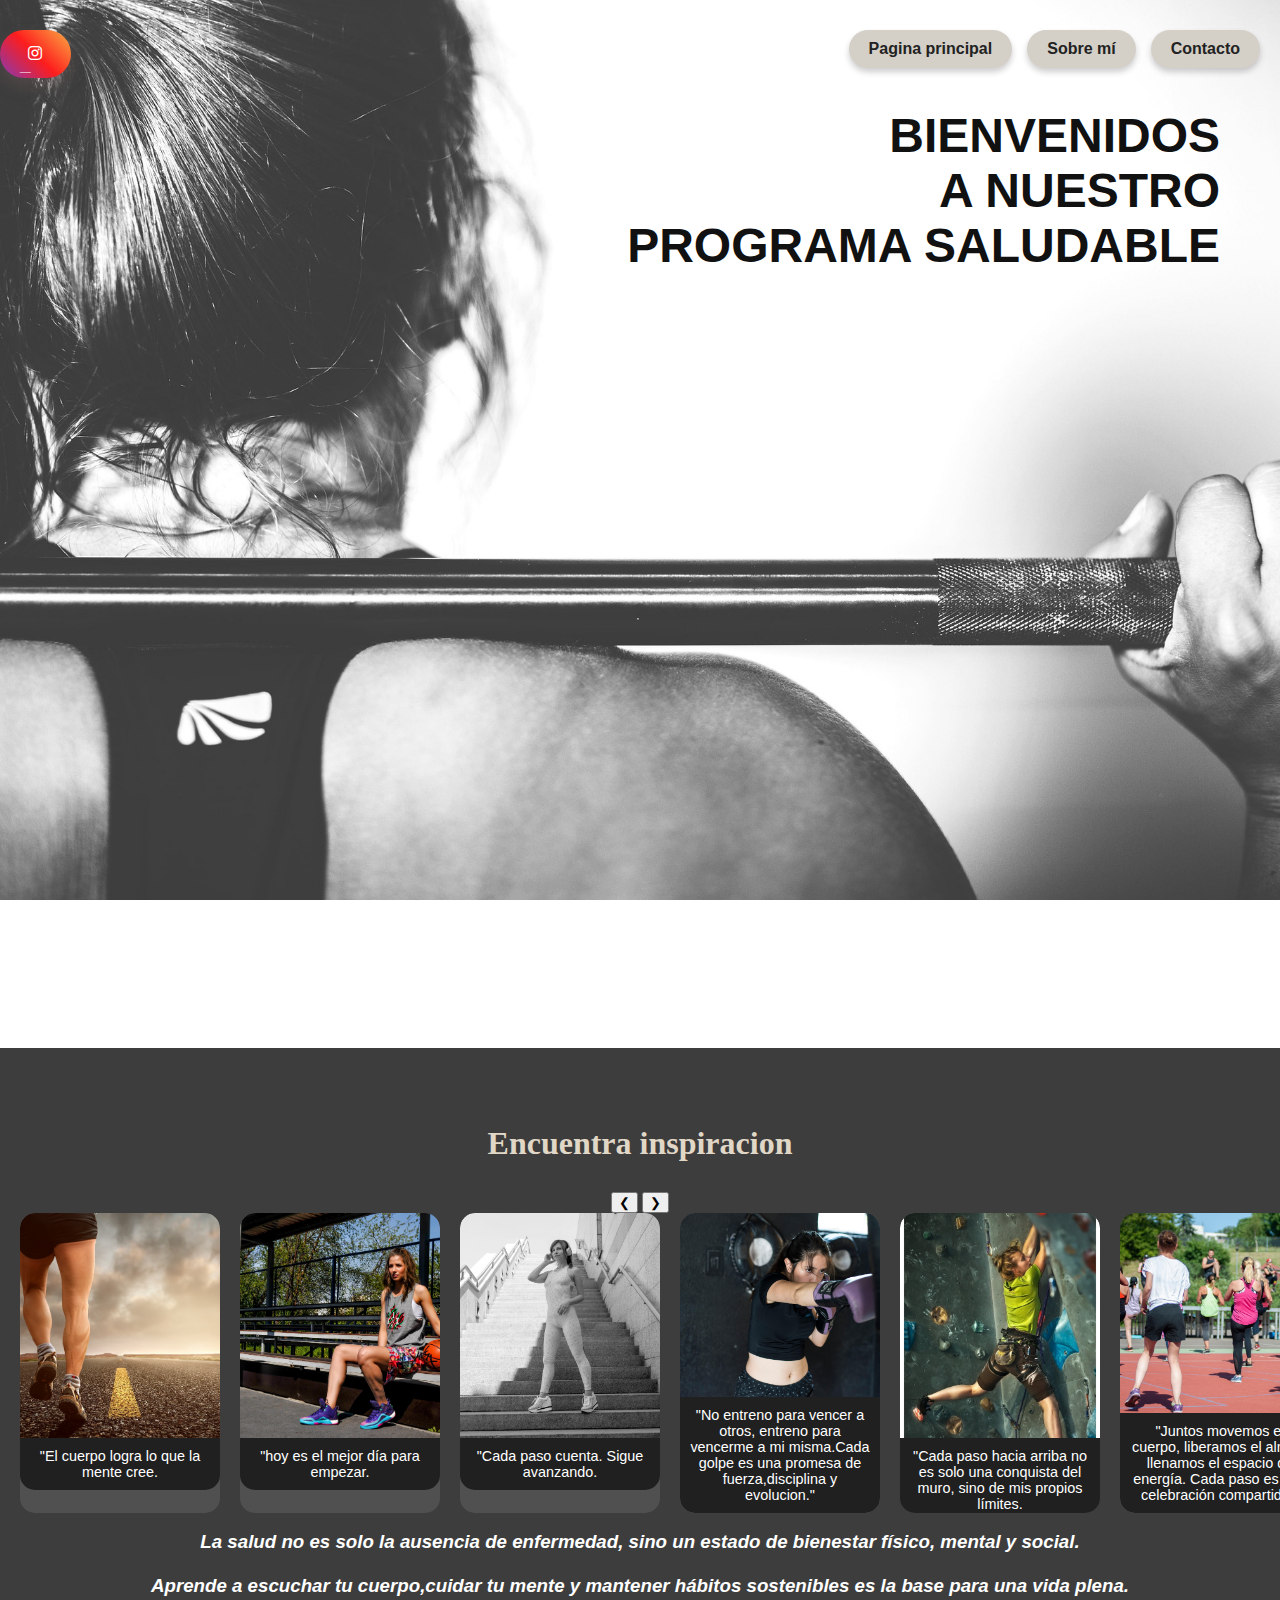
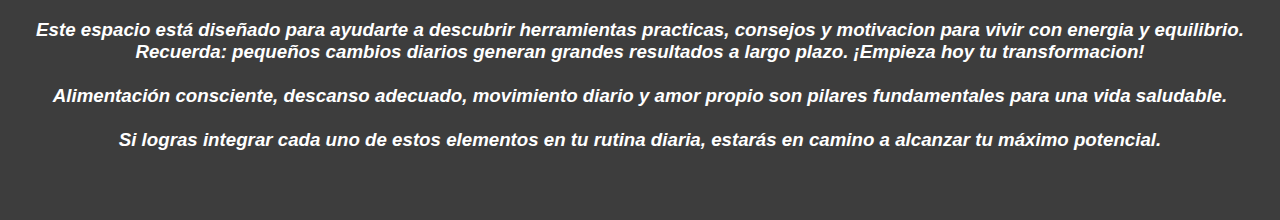
<file: inicio/inicio.html>
<!DOCTYPE html>
<html lang="en">
<head>
<meta charset="UTF-8">
<meta name="viewport" content="width=device-width, initial-scale=1.0">
<link rel="stylesheet" href="https://cdnjs.cloudflare.com/ajax/libs/font-awesome/6.5.0/css/all.min.css">
<link rel="stylesheet" href="./inicio.css">
<title>INICIO </title>
</head>
<body class="inicio">
    <a href="https://www.instagram.com/carlos_daniell_ll/"
    target="_blank"
    class="btn-llamativo"
    title="Sigueme en instagram">
<i class="fab fa-instagram"></i>
</a>
</div>
<div class="menu">
    <a href="../index.html">Pagina principal</a>
    <a href="../sobre-mi/sobre_mi.html">Sobre mí</a>
    <a href="../contacto/contact.html">Contacto</a>
</div>
<div class="contenido">
    <h1 class="titulo">BIENVENIDOS <br>A NUESTRO <br> PROGRAMA
    SALUDABLE</h1>
</div>
<section class="seccion-carrusel">
    <h2 class="titulo-carrusel">Encuentra inspiracion</h2>
    <div style="text-align: center;
    margin-bottom: 10px;">
    <button class="boton-izq" 
    onclick="moverCarrusel(-1)">&#10094;</button>
    <button class="boton-der"
    onclick="moverCarrusel(1)">&#10095;</button> 
<div class="contendor-carrusel">
    <div class="slide-caja">
    <div class="slide-item">
        <img src="../img/yoga.jpg" alt="Frase 1">
            <p>"El cuerpo logra lo que la mente cree.</p></div>
        <div class="slide-item"><img src="../img/joven.jpg" alt="Frase 2">
            <p>"hoy es el mejor día para empezar.</p></div>
        <div class="slide-item"><img src="../img/fit.jpg" alt="Frase 3">
            <p>"Cada paso cuenta. Sigue avanzando.</p></div>
        <div class="slide-item"> <img src="../img/boxeo.jpg" alt="Frase 4">
            <p>"No entreno para vencer a otros, entreno 
                para vencerme a mi misma.Cada golpe es una promesa 
                de fuerza,disciplina y evolucion."
            </p></div>
        <div class="slide-item"><img src="../img/escalada.jpg"
            alt="Frase 5">
            <p>"Cada paso hacia arriba no es solo una conquista
                del muro, sino de mis propios límites.
                
            </p></div>  
            <div class="slide-item"><img src="../img/zumba.jpg"
                alt="Frase 6">
                <p>"Juntos movemos el cuerpo, liberamos
                    el alma y llenamos el espacio de energía.
                    Cada paso es una celebración compartida".
                </p></div>
                <div class="slide-item"><img src="../img/abs.jpg"
                    alt="Frase 7">
                    <p>"La resistencia que enfrentas en el gimnasio y en la vida solo se 
                        construye con un carácter fuerte." <br>-ARNOLD SCHWARZENEGGER</p>
                </div>  
        </div>
        <h3>
        La salud no es solo la ausencia de enfermedad, sino un estado de bienestar físico, mental y social.
        <br><br>
        Aprende a escuchar tu cuerpo,cuidar tu mente y mantener 
        hábitos sostenibles es la base para una vida plena.
        <br><br>
            Este espacio está diseñado para ayudarte 
            a descubrir herramientas practicas, consejos 
            y motivacion para vivir con energia y equilibrio.
            Recuerda: pequeños cambios diarios generan grandes resultados a largo plazo. ¡Empieza hoy tu transformacion!
            <br><br>
            Alimentación consciente, descanso adecuado,
            movimiento diario y amor propio son pilares 
            fundamentales para una vida saludable.
            <br><br>
            Si logras integrar cada uno de estos elementos en tu rutina diaria, estarás en camino a alcanzar tu máximo potencial.
        </h3>
</section>
<script>
        let currentIndex = 0;
        const items=
        document.querySelectorAll('.slide-item');

        function showSlide(index) {
            const total = items.length;
            if (index >= total) currentIndex = 0;
         contenedor.style.transform = `translateX(-${indice * 
        400}px)`;
    }

</script>
</body>
</html>
</file>
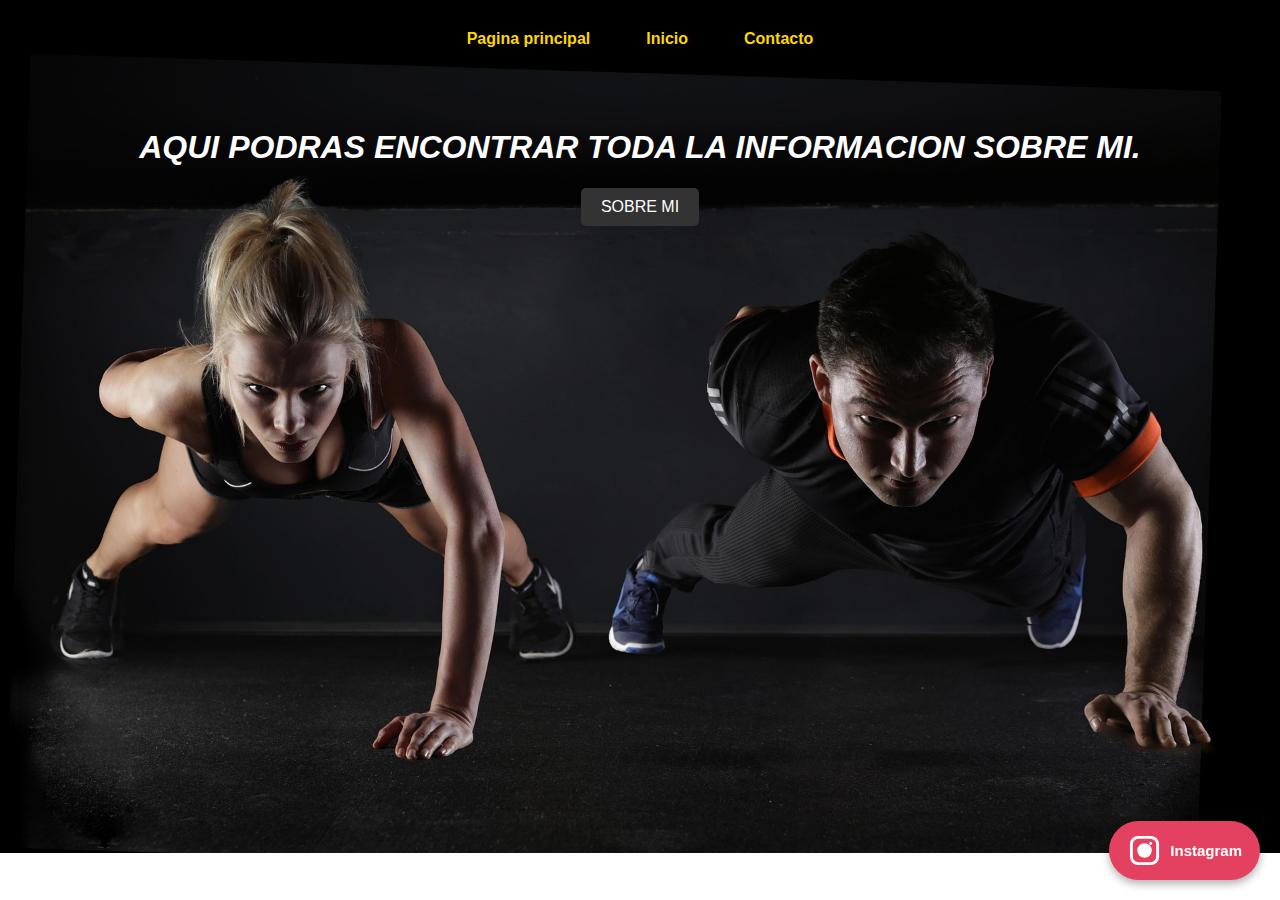
<file: sobre-mi/sobre_mi.html>
<!DOCTYPE html>
<html lang="en">
<head>
    <meta charset="UTF-8">
    <meta name="viewport" content="width=device-width, initial-scale=1.0">
    <link rel="stylesheet" href="./sobre-mi.css">
    <title>SOBRE MI</title>
    
</head>

<body class="inicio">
   <div class="menu">
    <a href="../index.html">Pagina principal</a>
    <a href="../inicio/inicio.html">Inicio</a>
    <a href="../contacto/contact.html">Contacto</a>
</div>
    <div class="contenedor-central">
        <h1>AQUI PODRAS ENCONTRAR TODA LA INFORMACION
                    SOBRE MI.
        </h1>

    <input type="checkbox"
    id="toggle-menu">
    <label for="toggle-menu">SOBRE MI</label>
    <div id="contenido-menu">
    <p><strong>Hola, Soy Carlos Daniel Lujan</strong></p>

    <p>Hace tiempo decidí hacer un cambio
    real en mi vida. Pasé de una rutina
    desordenada y poco saludable a construir
    habitos que me ayudaran a sentirme mejor
    física,mental y emocionalmente.</p>

    <p> Hoy combino el ejercicio constante,la 
    buena alimentación y una mentalidad 
    enfocada en el crecimiento personal
    para transformar mi bienestar día a día.
    No uso suplementos costosos ni métodos 
    complicados,simplemente aplico constacia,
    disciplina y ganas de mejorar. </p>

    <p> Mi objetivo ahora es ayudar a otras
    personas que , como yo quieren dar ese 
    paso y transformar su vida. Si tú también 
    estas buscando recuperar tu energía,
    mejorar tu salud y sentirte bien contigo mismo,
    aqui vas a encontrar inspiracion, consejos y
    apoyo para lograrlo.</p>
    
    </p><strong>¡El cambio no es facil,
        pero si es posible! Y comienza con una decisión:
        cuidarte a ti mismo.
    </strong>
        </p> 
        <div class="foto-nombre">
            <img src="../img/carlo.jpg" alt="Carlos Daniel Lujan"
            class="foto-perfil">
            <p class="nombre">Carlos Daniel Lujan</p>
        </div>
    </div>    
    </div>

    <a
    href="https://www.instagram.com/carlos_daniell_ll/"
    target="_blank"
    class="btn-instagram"
    aria-label="instagram">
    <span class="icon">
    <svg
    xmlns="https://www.w3.org/2000/svg"
    width="35" height="35" fill="white"
    viewBox="0 0 24 24"
    style="vertical-align: middle;
    margin-right: 8px;">
    <path d="M7.75 2h8.5A5.75 5.75 0
    0122 7.75v8.5A5.75 5.75 0 0116.25
    22h-8.5A5.75 5.75 0 012 16.25v-8.5A5.75
    5.75 0 017.75 2zm0 2A3.75 3.75 0 004
    7.75v8.5A3.75 3.75 0 007.75 20h8.5a3.75
    3.75 0 003.75-3.75v-8.5A5.75 3.75 0
    0016.25 4h-8.5zm8.5 2.25a1 1 0 110 2 1 1
    0 010-2zM12 7a5 5 0 110 10 5 5 0
    010-10mz0 2a3 3 0 100 6 3 3 0 000-6z"/>
    </svg> 
    </span>
    <span class="text">Instagram</span>
    </a>
</body>

</html>
</file>
<file: inicio/inicio.css>
body {
    overflow-x: hidden;
    margin: 0;
    padding: 0;
    font-family: 'Monserrat',sans-serif;
    background-image: url(../img/peso.jpg);
    background-size: cover;
    background-position: center;
    background-attachment: fixed;
    color: #111;
}
.btn-llamativo {
    display: inline-block;
    padding: 15px 28px;
    font-size: 1rem;
    font-weight: bold;
    color: white;
    background: linear-gradient(45deg,
    #833ab4, #fd1d1d,#fcb045);
    border: none;
    border-radius: 50px;
    box-shadow: 0 8px 16px rgba(133, 98, 98, 0.3);
    text-decoration: none;
    transition: all 0.4s ease;
    cursor: pointer;
    letter-spacing: 1px;
    text-transform: uppercase;
    position: absolute;
}
.btn-llamativo::after {
    content: "_";
    position: absolute;
    left: 20px;
    top: 50%;
    transform: translatey(-50);
    font-size: 1.2rem;
    transition: right 0.3s ease;
}
.btn-llamativo:hover {
    background: linear-gradient(45deg,
    #fcb045, #fd1d1d, #833ab4);
    box-shadow: 0 12px 24px rgba(0,0,0,0.4);
    padding-right: 40px ;
}
.btn-llamativo:hover::after {
    right: 10px;
}

.contenido {
    min-height: 100vh;
    padding: 40px;
}
.titulo {
    font-size: 3rem;
    text-align: right;
    margin-top: 0;
    margin-right: 20px;
}
.menu {
    margin-top: 30px;
    display: flex;
    gap: 15px;
    justify-content: flex-end;
    margin-right: 20px;
}
.menu a {
    background-color: #d4cfc7;
    color: #222;
    padding: 10px 20px;
    border-radius: 30px;
    text-decoration: none;
    font-weight: bold;
    box-shadow: 0 4px 6px rgba(0,0,0,0.2);
    transition: 0.3s ease;
}
.menu a:hover {
    opacity: 0.8;
    transform: scale(1.05);
}
.seccion-carrusel {
    padding: 50px 20px;
    background: rgba(40,40,40,0.9);
    text-align: center;
}
.titulo-carrusel {
    font-size: 2rem;
    color: #e0d7c6;
    margin-bottom: 30px;
    font-family: 'Georgia',serif;
}
.contenedor-carrusel {
    overflow-x: auto;
    overflow-y: hidden;
    white-space: nowrap;
    padding: 20px;
    scroll-snap-type: x mandatory;
    -webkit-overflow-scrolling: touch;

}
.contenedor-carrusel::-webkit-scrollbar
{
    display: none;
}
.slide-caja {
    display: flex;
    gap: 20px;
}
.slide-item {
    height: 300px;
    flex: 0 0 auto;
    width: 200px;
    border-radius: 15px;
    overflow: hidden;
    background-color: rgba(255,255,255,0.1);
    color: white;
    scroll-snap-align: start;
    display: flex;
    flex-direction: column;
}
.slide-item:hover {
    transform: scale(1.03);
}
.slide-item img {
    width: 100%;
    height: 75%;
    object-fit: cover;
    border-radius: 15px 15px 0 0;
}
.slide-item p {
    margin: 0;
    padding: 10px;
    background: rgba(0,0,0,0.6);
    color: #fff;
    font-size: 0.9rem;
    display: flex;
    align-items: center;
    justify-content: center;
    border-radius: 0 0 15px 15px;
    text-align: center;
}
.texto.slide {
    padding: 10px;
    font-weight: bold;
    font-family: 'Times New Roman', Times, serif;
    font-style: italic;
}
p {
    color: white;
}
h3 {
    font-family: 'Lucida Sans', 'Lucida Sans Regular', 'Lucida Grande', 'Lucida Sans Unicode', Geneva, Verdana, sans-serif;
    color: white;
    font-style: italic;
}
</file>
<file: sobre-mi/sobre-mi.css>
.contenedor-central {
    display: flex;
    flex-direction: column;
    align-items: center;
    margin-top: 50px;
    justify-content: center;
    text-align: center;
}
#toggle-menu {
            display: none;
        }
label[for="toggle-menu"] {
    background-color: #333;;
    color: white;
    padding: 10px 20px;
    display: inline-block;
    cursor: pointer;
    border-radius: 5px;
    font-size: 16px;
}
.menu-navegacion {
    display: flex;
    gap: 15px;
    justify-content: center;
    margin-top: 20px;
}
.boton {
    padding: 12px 25px;
    border-radius: 30px;
    font-weight: bold;
    text-decoration: none;
    color: black;
    font-family: arial, sans-serif;
    transition: background-color 0.3s
    ease;
}
.sobre {
    background-color: #FF69B4;
}
#contenido-menu {
    display: none;
    margin-top: 10px;
    background-color: #1e1e1e;
    padding: 15px;
    border: 1px solid #ccc;
    border-radius: 5px;
    font-family: arial,sans-serif;
    line-height: 1.6;
}
#toggle-menu:checked+label + #contenido-menu {
    display: block;
}
body {
    color: azure;
 background-image: url('../img/photo.jpg');
 background-repeat: no-repeat;
 background-size: cover;
 margin: 0;
 padding: 0;
 font-family: arial,sans-serif;
 
}
#toggle-menu:checked + label + #contenido-menu{
    display: block;
}
.btn-instagram{
    position: fixed;
    bottom: 20px;
    right: 20px;
    background: #E4405F;
    color: white;
    padding: 12px 18px;
    border-radius: 50px;
    text-decoration: none;
    font-weight: bold;
    font-size: 15px;
    box-shadow: 0 4px 8px
    rgba(0,0,0,0.3);
    transition: background 0.3s ease;
    display: flex;
    align-items: center;
    z-index: 1000;
}
.btn-instagram:hover {
    background: #c13584;
}


nav ul {
    list-style: none;
    padding: 0;
    margin: 0;
}
h1 {
    text-align: center;
    text-decoration: solid;
    font-style: oblique;
    color: white;
}
li {
    text-align: left;
    font-size: larger;
    color: azure;
}
h2 {
    color: azure;
    text-align: center;
    font-family: cursive;
    font-size: medium;
}
.contenedor-imagen {
 text-align: center;
 padding: 20px;
}
.imagen-centrada {
 max-width: 100%;
 height: auto;
 display: fl;
 border-radius: 12px;
 box-shadow: 0 4px 8px rgba(216, 23, 23, 0.2);
}
.menu a {
    padding: 10px 20px;
    border-radius: 50px;
    color: gold;
    text-decoration: none;
    font-weight: bold;
    transition: 0.3s ease;
    box-shadow: 0 4px 8px rgba(0,0,0,0.3);
}
.menu {
    display: flex;
    justify-content: center;
    gap: 1rem;
    margin-top: 20px;
}
.menu a:hover {
    opacity: 0.8;
    transform: scale(1.05);
}
.foto-nombre {
    text-align: center;
    margin-top: 20px;
}
.foto-perfil {
    width: 150px;
    height: 150px;
    object-fit: cover;
    border-radius: 10px;
    border: 2px solid #d4af37;
    box-shadow: 0 0 10px rgba(0,0,0,0.4);
}
.nombre {
    margin-top: 10px;
    color: white;
    font-weight: bold;
    font-family: monospace;
    text-decoration: underline;
}
</file>
